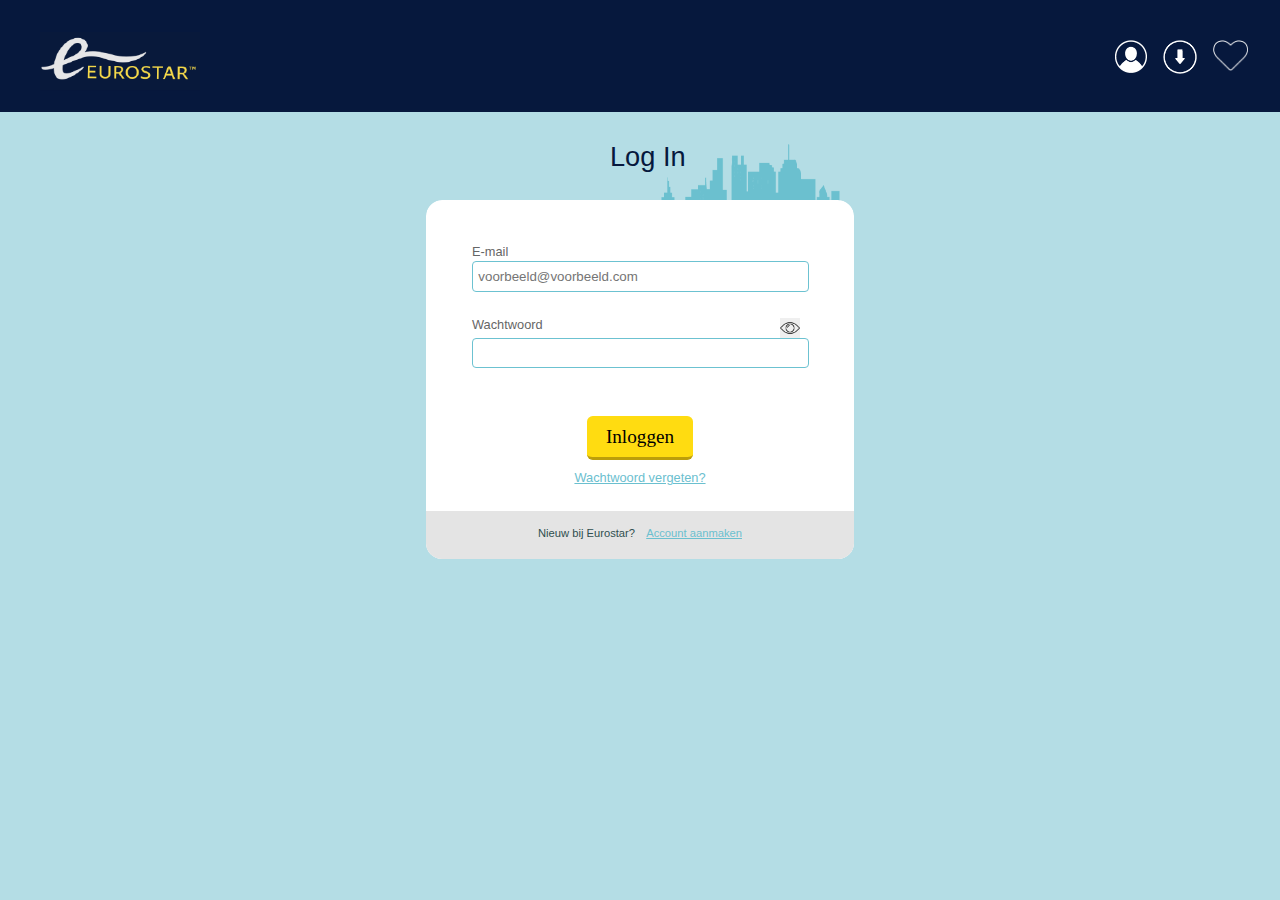
<file: account.html>
<!DOCTYPE html>
<html lang="en">

<head>
    <meta charset="UTF-8">
    <meta name="viewport" content="width=device-width, initial-scale=1.0">
    <title>Eurostar reisverhalen</title>
    <link rel="Stylesheet" href="CSS/login.css">
</head>

<body>
    <header>
        <nav>
            <ul>
                <li>
                    <a href="index.html">
                        <img src="images/Eurostar%20logo.png" alt="eurostar logo">
                    </a>
                </li>
                <li>
                    <a href="account.html">
                        <img src="images/account%20png.png" alt="account icon">
                    </a>
                </li>
                <li>
                    <a href="">
                        <img src="images/Downloads%20png.png" alt="download icon">
                    </a>
                </li>
                <li>
                    <a href="">
                        <img src="images/like%20png.png" alt="like icon">
                    </a>
                </li>
            </ul>
        </nav>
    </header>

    <section>
        <form>
            <fieldset>
               <legend>Log In</legend>
                <label for="mail">E-mail</label>
                <input id="mail" type="email" placeholder="voorbeeld@voorbeeld.com" required/>
                <label for="wachtwoord">Wachtwoord</label>
                <button id="togglePassword" href=""></button>
                <input id="wachtwoord" type="password" required/>
                <input type="submit" name="subscribe" value="Inloggen">
            </fieldset>
        </form>
        <section>
            <a href="">Wachtwoord vergeten?</a>
            <div>
                <p>Nieuw bij Eurostar?</p>
                <a href="">Account aanmaken</a>
            </div>
        </section>
    </section>
</body>
<script src='javascript/eurostar.js'></script>
</html>
</file>
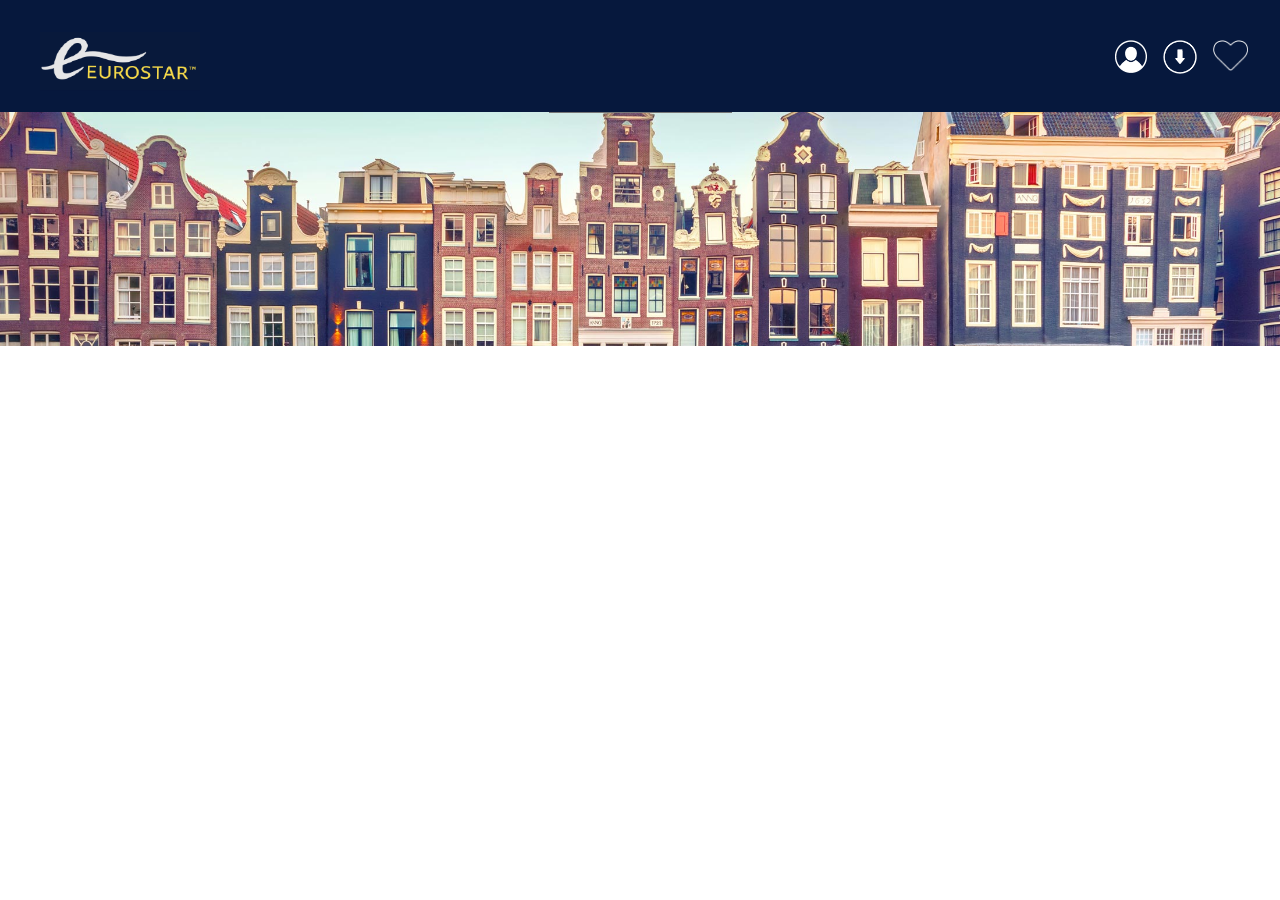
<file: verhalen.html>
<!DOCTYPE html>
<html lang="en">

<head>
    <meta charset="UTF-8">
    <meta name="viewport" content="width=device-width, initial-scale=1.0">
    <title>Eurostar reisverhalen</title>
    <link rel="Stylesheet" href="CSS/project.css">
</head>

<body>
    <header>
        <nav>
            <ul>
                <li><a href="index.html"><img src="images/Eurostar%20logo.png"></a></li>
                <li><a href="account.html"><img src="images/account%20png.png"></a></li>
                <li><a href=""><img src="images/Downloads%20png.png"></a></li>
                <li><a href=""><img src="images/like%20png.png"></a></li>
            </ul>
        </nav>
    </header>

    <section>
        <ul>
            <li><a href="">a/z</a></li>
            <li><a href="">populariteit</a></li>
            <li><a href="">lengte</a></li>
        </ul>

        <form action="">
            <input type="text" placeholder="Zoeken..">
        </form>

    <section>
</file>
<file: CSS/login.css>
/* algemene css */
body {
    background-color: rgb(180, 221, 229);
}


/* header */
body > header {
    display: flex;
    z-index: 100;
    position: fixed;
    width: 100%;
    margin: 0;
    padding: 0;
    top: 0;
    left: 0;
    height: 8em;
}

nav > ul > li:nth-of-type(1) > a > img {
    width: 10em;
    margin-top: 1em;
}

nav > ul > li:nth-of-type(2) > a > img {
    width: 2em;
    margin-left: 1em;
    margin-top: 1.5em;
}

nav {
    width: 100%;
}

nav > ul > li:nth-of-type(3) > a > img {
    width: 2.1em;
    margin-left: 1em;
    margin-top: 1.5em;
}

nav > ul > li:nth-of-type(4) > a > img {
    width: 2.2em;
    margin-left: 1em;
    margin-top: 1.5em;
    margin-right: 2em;
}

header > nav > ul {
    display: flex;
}

header > nav {
    background-color: rgb(6, 24, 61);
    height: 7em;
}

nav > ul > li:first-of-type {
    margin-right: auto;
}

header > nav > ul > li {
    list-style: none;
}


/* inlog section */
body > section > form > fieldset > legend {
    color: rgb(6, 24, 61);
    font-size: 1.7em;
    margin-bottom: 0em;
    font-family: Arial;
    font-weight: 500;
    position: absolute;
    top: 5.2em;
    left: 47.5%;
}

section > form > fieldset > label {
    font-family: Arial;
    font-weight: 100;
    font-size: 0.8em;
    display: block;
    margin-left: 8%;
    padding-top: 2em;
    margin-bottom: 0.2em;
}

input[type=submit] {
    font-family: Helvetica Neue;
    font-weight: 300;
    color: rgb (102, 102, 102);
    font-size: 1.2em;
    border: 1em;
    background-color: rgb(255, 220, 17);
    border-radius: 0.3em;
    padding: 0.5em 1em;
    text-decoration: none;
    display: block;
    margin-left: auto;
    margin-right: auto;
    margin-top: 2.5em;
    border-bottom-style: solid;
    border-bottom-color: #BC9E0A;
    border-bottom-width: 0.2em;
}

input[type=email], input[type=password], input[type=text] {
    border-color: rgb(108, 194, 209);
    border-style: solid;
    border-width: thin;
    border-radius: 0.3em;
    min-height: 2em;
    color: rgb(6, 24, 61);
    text-align: left;
    padding-left: 0.4em;
    width: 82%;
    margin-left: 8%;
}

form > fieldset {
    background-color: white;
    width: 25em;
    border-radius: 1em;
    display: flex;
    flex-direction: column;
    margin-left: auto;
    margin-right: auto;
    margin-top: 200px;
    border-color: transparent;
    padding-bottom: 3em;
    padding-top: 1em;
}

form > fieldset > label {
    display: inline;
    font-family: Arial;
    font-weight: 500;
    font-size: 0.8em;
    color: #666666;
    margin-right: 2em;
}

input[type=submit]:hover {
    cursor: pointer;
    border-bottom-width: 0.1em;
    margin-top: 2.6em;
    background-color: rgb(260, 200, 17); 
}

input[type=submit]:active {
    cursor: pointer;
    border-bottom-width: 0em;
    margin-top: 2.7em;
}

input[type=submit]:focus, input[type=email]:focus, input[type=password]:focus {
    outline: none;
}

input[type=email]:valid {
    background-image: url(../images/success.png);
    background-repeat:no-repeat;
    background-position: 98%;
    background-size: 1.2em 1.2em;
}

section > form > fieldset > button {
    width: 1.5em;
    height: 1.5em;
    position: relative;
    left: 85%;
    margin-top: -1.3em;
    background-image: url(../images/view.png);
    background-size: cover;
    border: none;
}

.hide {
    width: 1.5em;
    height: 1.5em;
    position: relative;
    left: 85%;
    margin-top: -1.3em;
    background-image: url(../images/hide.png);
    background-size: cover;
    border: none;
}

form::before {
    content: "     ";
    position: absolute;
    left: 50%;
    top: 9em;
    width: 12.5em;
    height: 6.25em;
    background-image: url(../images/achtergrondstad.png);
    background-size: cover;
    z-index: -10;
}


/* onderste gedeelte; wachtwoord vergeten + account aanmaken */
section > section {
    background-color: white;
    width: 26.8em;
    border-radius: 1em;
    display: flex;
    flex-direction: column;
    margin-top: -2.5em;
    margin-left: auto;
    margin-right: auto;
    border-color: transparent;
}

body > section > section > a {
    font-family: Arial;
    font-size: 0.8em;
    font-weight: 500;
    color: #6BC0CF;
    vertical-align: middle;
    text-align: center;
    padding-bottom: 2em;
}

section > div {
    width: 100%;
    background-color: rgb(228, 228, 228);
    border-bottom-left-radius: 1em;
    border-bottom-right-radius: 1em;
    height: 2em;
    display: flex;
    justify-content: center;
    padding-top: 1em;
}

section > div > p {
    padding-top: 0;
    margin-top: 0;
    font-family: Arial;
    font-size: 0.7em;
    color: darkslategrey;
    padding-right: 0.5em;
}

section > div > a {
    padding-top: 0;
    margin-top: 0;
    font-family: Arial;
    font-size: 0.7em;
    color: #6BC0CF;
    padding-left: 0.5em;
}


/* media queries */
@media screen and (max-width: 37.5em){
    body > section > form > fieldset > legend {
        left: 40.5%;
    }
}
</file>
<file: CSS/project.css>
body {
    text-align: center;
    margin: 0;
    padding: 0;
    overflow-x:hidden;
} 

/* navigatie balk */
body > header {
    display: flex;
    z-index: 100;
    position: fixed;
    width: 100%;
    margin: 0;
    padding: 0;
    top: 0;
    left: 0;
    height: 8em;
}

nav > ul > li:nth-of-type(1) > a > img {
    width: 10em;
    margin-top: 1em;
}

nav > ul > li:nth-of-type(2) > a > img {
    width: 2em;
    margin-left: 1em;
    margin-top: 1.5em;
}

nav {
    width: 100%;
}

nav > ul > li:nth-of-type(3) > a > img {
    width: 2.1em;
    margin-left: 1em;
    margin-top: 1.5em;
}

nav > ul > li:nth-of-type(4) > a > img {
    width: 2.2em;
    margin-left: 1em;
    margin-top: 1.5em;
    margin-right: 2em;
}

header > nav > ul {
    display: flex;
}


header > nav {
    background-color: rgb(6, 24, 61);
    height: 7em;
}

nav > ul > li:first-of-type {
    margin-right: auto;
}

header > nav > ul > li {
    list-style: none;
}

/* eerste sectie 99 verhalen */
section > h1 {
    background-color: rgb(6, 24, 61, 0.7);
    color: white;
    padding: 1em;
    margin: 1em;
    margin-top: 4.65em;
    width: 100%;
    margin-left: -1em;
    margin-bottom: 4em;
    font-family: Arial;
}

body > section:nth-of-type(1) {
    background-image: url(../images/amsterdam.jpg);
    width: 100%;
    min-height: 20em;
    background-size: cover;
    margin-bottom: -1.6em;
    margin-top: 0;
}

body > section:nth-of-type(1) > a {
    border: 1em;
    background-color: rgb(255, 220, 17);
    border-radius: 0.3em;
    color: black;
    padding: 1em;
    text-decoration: none;
    font-family: Helvetica Neue;
    border-bottom-style: solid;
    border-bottom-color: #BC9E0A;
    border-bottom-width: 0.2em;
    position: relative;
    top: 0em;
}

body > section:nth-of-type(1) > a:hover {
    cursor: pointer;
    border-bottom-width: 0.1em;
    top: 0.1em;
    background-color: rgb(260, 200, 17); 
    
}

body > section:nth-of-type(1) > a:active {
    cursor: pointer;
    border-bottom-width: 0em;
    top: 0.2em;
}

/* zorgt ervoor dat de anchor link transitie smooth verloopt*/
html {
    scroll-behavior:smooth;
}

/* filteren */
section > ul {
    display: flex;
    justify-content: space-around;
    padding: 1em;
    border-color: #FFFFFF;
    list-style: none;
    background-color: rgb(108, 194, 209);
    font-family: Arial;
    min-width: 20em;
    margin-left: auto;
    margin-right: auto;
    margin-top:1.6em;
}

section > ul > li > a {
    list-style: none;
    text-decoration: none;
    padding: 1em 0 0 1em 0;
    color: white;
}

section > ul > li > a:hover{
    color:rgb(6, 24, 61, 0.7);
}

/* zoek onderdeel */
input[type=search] {
    border-radius: 0.5em;
    box-shadow: inset 0em 0em 0em 0em;
    width: 25em;
    border-style: solid;
    border-color: rgb(108, 194, 209);
    height: 2.5em;
    padding-left: 2em;
    margin-top: 1.5em;
    background-color: #fff;
    font-family: Arial, FontAwesome;
}

input[type=search]:focus{
    outline: none;
    border-color: rgb(6, 24, 61); 
}

/* artikelen, main sectie */
article > p {
    background-color: white;
    color: black;
    position: relative;
    background-color: #FFFFFF;
    margin-top: 2em;
    float: left;
    margin-left: 1.5em;
    text-align: left;    
    font-family: Arial;
    margin-right: 1.5em;
}

article:hover{
    transform: scale(1.05);
    background-color: white;
}

a {
    text-decoration: none;
}

h3 {
    background-color: white;
    color: black;
    margin-top: 0;
    margin-bottom: -1.5em;
    margin-left: 1.1em;
    padding-bottom: 1em;
    padding-top: 1em;
    float: left;
    font-family: Arial;
    font-size: 1.3em;
    font-weight: 500;
}

article > img {
    max-height: 16em;
    width: 100%;
    border-radius: 1em 1em 0em 0em;
    margin-top: -20em;
    object-fit: cover;
}

main > h2 {
    font-family: Arial;
    margin-bottom: 2em;
    margin-top: 2em;
}

main > section {
    width: 100%;
    max-width: 60em;
    margin-left: auto;
    margin-right: auto;
    display: grid;
    grid-template-columns: 1fr 1fr 1fr;
    grid-gap: 0.2em;
}

article {
    margin-left: 1em;
    margin-right: 1em;
    padding: 0em;
    margin-bottom: 2em;
    border-radius: 1em;
    box-shadow: 0em 0em 0.5em lightgrey;
    background-size: cover;
    padding-top: 15em;
    height: 13em;
    background-size: 100% 15em;
    background-position: top;
    background-repeat: no-repeat;
}

a:nth-of-type(1) article{
    background-image: url(../images/alzheimer.jpeg);
}

a:nth-of-type(2) article{
    background-image: url(../images/telegrafisch.jpg);
}

a:nth-of-type(3) article{
    background-image: url(../images/Lepra_YorickdeWit.jpg);
}

a:nth-of-type(4) article{
    background-image: url(../images/Nichterig_Desktop_Luuk_Arts.png);
}

a:nth-of-type(5) article{
    background-image: url(../images/Onomatopee%20jasper%20koenen.jpg);
}

a:nth-of-type(6) article{
    background-image: url(../images/rcsuka-doof-verhaal-v1.jpg);
}

a:nth-of-type(7) article{
    background-image: url(../images/rosakoopman-ericlucassen.jpg);
}

a:nth-of-type(8) article{
    background-image: url(../images/STIJLOEFENINGEN_22.jpg);
}

a:nth-of-type(9) article{
    background-image: url(../images/Verhaal_Marilyn_Doornoink.jpg);
}

main > img {
    width: 100%;
}

main {
    overflow-y: hidden;
}

/*mediaqueries*/
@media screen and (max-width: 60em) {
    main > section {
        display: grid;
        grid-template-columns: 1fr 1fr;
        grid-gap: 0.2em;
    }
}

@media screen and (max-width: 37.5em) {
    main > section {
        display: grid;
        grid-template-columns: 1fr;
        grid-gap: 0.2em;
    }
}
</file>
